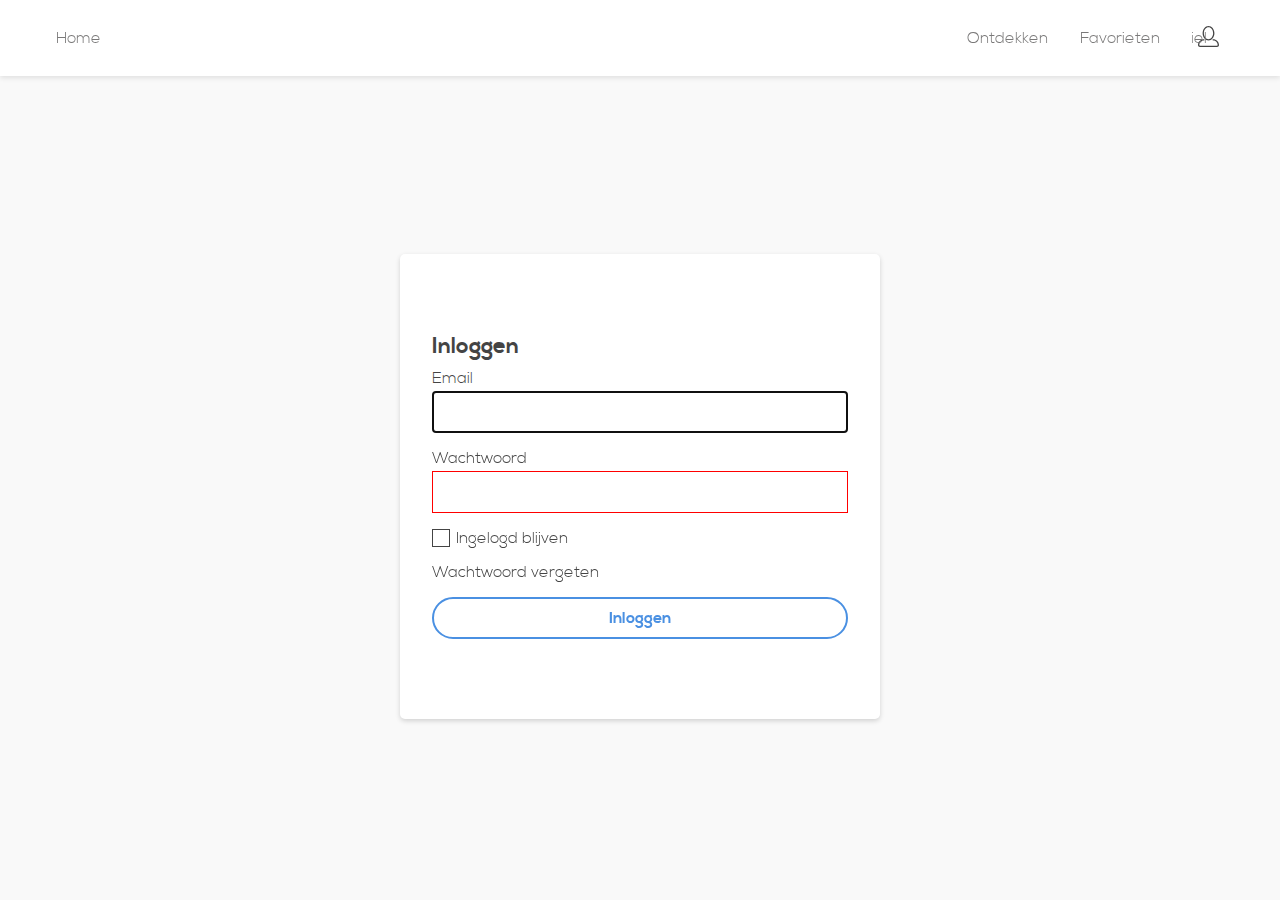
<file: profile.html>
<!doctype html>
<html lang="nl">
<head>
    <meta charset="UTF-8">
    <meta name="viewport"
          content="width=device-width, initial-scale=1.0, maximum-scale=1.0, minimum-scale=1.0">
    <title lang="en">Beste recepten</title>
    <link rel="stylesheet" href="styles.css">
</head>
<body>
<header role="banner">
    <nav>
        <h1>Hoofd navigatie</h1>
        <input type="checkbox" id="mobile-menu">
        <label for="mobile-menu"><span></span></label>
        <ul>
            <li><a href="index.html" lang="en" accesskey="h">Home</a></li>
            <li><a href="" accesskey="o">Ontdekken</a></li>
            <li><a href="" accesskey="f">Favorieten</a></li>
            <li><a href="profile.html" accesskey="p">Profiel</a>
                <ul>
                    <li><a href="profile.html">Inloggen</a></li>
                    <li><a href="register.html">Registeren</a></li>
                </ul>
            </li>
        </ul>
    </nav>
</header>
<main>
    <form action="index.html" method="get">
        <fieldset>
        <legend>Inloggen</legend>
        <label for="field-email">Email</label>
        <input type="email" id="field-email" name="field-email" autocomplete="email" required autofocus>

        <label for="field-password">Wachtwoord</label>
        <input type="password" id="field-password" name="field-password" required>
        <span>Wachtwoord moet 8 tekens bevatten</span>

        <input type="checkbox" id="field-stay-logged-in" name="field-stay-logged-in" value="stay-logged-in">
        <label for="field-stay-logged-in">Ingelogd blijven</label>

        <a href="#">Wachtwoord vergeten</a>

        <button type="submit">Inloggen</button>
        </fieldset>
    </form>

</main>

</body>
</html>
</file>
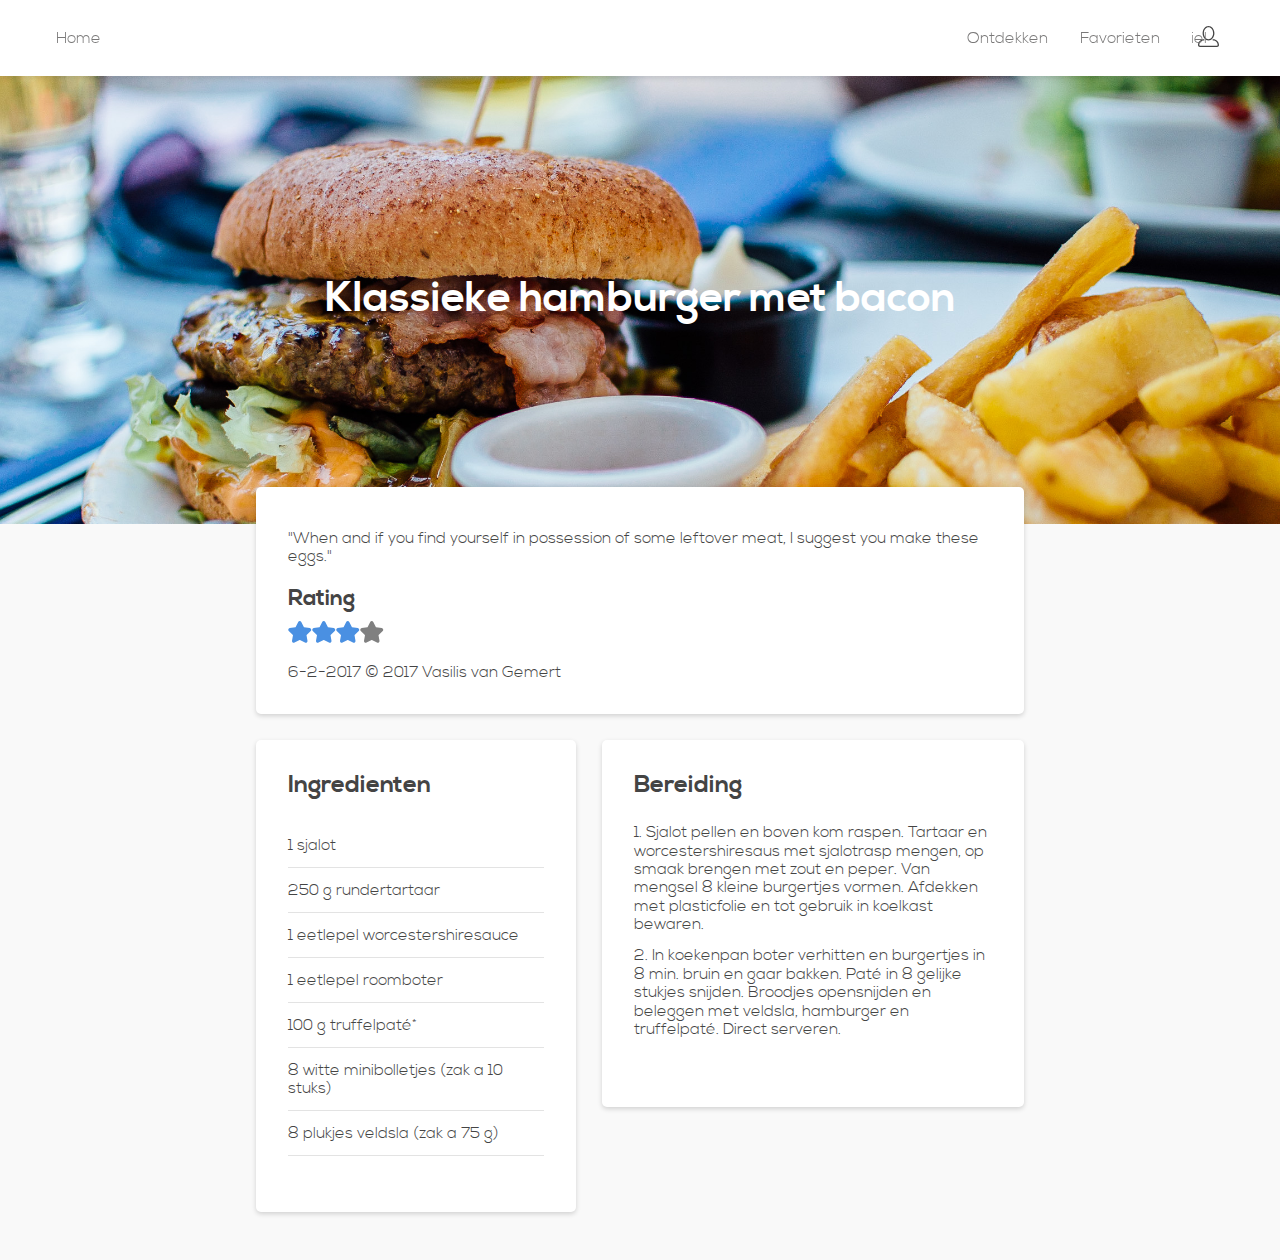
<file: receipe.html>
<!doctype html>
<html lang="nl">
<head>
    <meta charset="UTF-8">
    <meta name="viewport"
          content="width=device-width, initial-scale=1.0, maximum-scale=1.0, minimum-scale=1.0">
    <title lang="en">Beste recepten</title>
    <link rel="stylesheet" href="styles.css">
</head>
<body>
<header role="banner">
    <nav>
        <h1>Hoofd navigatie</h1>
        <input type="checkbox" id="mobile-menu">
        <label for="mobile-menu"><span></span></label>
        <ul>
            <li><a href="index.html" lang="en" accesskey="h">Home</a></li>
            <li><a href="" accesskey="o">Ontdekken</a></li>
            <li><a href="" accesskey="f">Favorieten</a></li>
            <li><a href="profile.html" accesskey="p">Profiel</a>
                <ul>
                    <li><a href="profile.html">Inloggen</a></li>
                    <li><a href="register.html">Registeren</a></li>
                </ul>
            </li>
        </ul>
    </nav>
</header>
<main>
    <article>
        <h1>Klassieke hamburger met bacon</h1>
        <figure>
            <img src="images/pexels-photo-70497.jpeg" alt="A bulldozer transporting a beach house along a sunny beach"/>
            <figcaption>
                <p>
                    "When and if you find yourself in possession of some leftover meat, I suggest you make these eggs."
                </p>
                <footer>
                    <fieldset>
                        <legend>Rating</legend>
                        <div>
                            <input type="radio" name="rating" id="rating-0">
                            <label for="rating-0">
                                <svg width="24px" height="22px" viewBox="0 0 24 22" version="1.1"
                                     xmlns="http://www.w3.org/2000/svg" xmlns:xlink="http://www.w3.org/1999/xlink">
                                    <g stroke="none" stroke-width="1" fill="none" fill-rule="evenodd"
                                       transform="translate(-114.000000, -675.000000)">
                                        <path d="M136.730863,684.936243 C137.201727,684.482514 137.367959,683.816607 137.164804,683.198397 C136.961597,682.580187 136.431158,682.138107 135.780451,682.04467 L130.090572,681.227336 C129.978887,681.211319 129.882337,681.141982 129.832361,681.041868 L127.287787,675.945013 C126.996818,675.362099 126.407565,675 125.750001,675 C125.092437,675 124.503185,675.362099 124.212215,675.945013 L121.667641,681.041918 C121.617614,681.141982 121.521115,681.211319 121.40938,681.227386 L115.719602,682.04467 C115.068895,682.138107 114.538506,682.580187 114.335249,683.198397 C114.131992,683.816607 114.298275,684.482514 114.76919,684.936243 L118.886391,688.903621 C118.967196,688.981543 119.004119,689.093758 118.985023,689.203764 L118.013076,694.80576 C117.90195,695.446463 118.163309,696.081743 118.695272,696.463825 C119.227235,696.846008 119.919386,696.895362 120.501325,696.59296 L125.590422,693.948058 C125.690375,693.896093 125.809678,693.896093 125.909681,693.948058 L130.99883,696.59296 C131.251961,696.724505 131.525866,696.789524 131.79845,696.789474 C132.152448,696.789474 132.504212,696.67982 132.80473,696.463775 C133.336693,696.081643 133.598103,695.446312 133.486926,694.805709 L132.514979,689.203713 C132.495934,689.093708 132.532806,688.981493 132.613611,688.903571 L136.730863,684.936243 Z"
                                              id="Shape" fill="#B2B2B2" fill-rule="nonzero"></path>
                                    </g>
                                </svg>
                            </label>


                            <input type="radio" name="rating" id="rating-1">
                            <label for="rating-1">
                                <svg width="24px" height="22px" viewBox="0 0 24 22" version="1.1"
                                     xmlns="http://www.w3.org/2000/svg" xmlns:xlink="http://www.w3.org/1999/xlink">
                                    <g stroke="none" stroke-width="1" fill="none" fill-rule="evenodd"
                                       transform="translate(-114.000000, -675.000000)">
                                        <path d="M136.730863,684.936243 C137.201727,684.482514 137.367959,683.816607 137.164804,683.198397 C136.961597,682.580187 136.431158,682.138107 135.780451,682.04467 L130.090572,681.227336 C129.978887,681.211319 129.882337,681.141982 129.832361,681.041868 L127.287787,675.945013 C126.996818,675.362099 126.407565,675 125.750001,675 C125.092437,675 124.503185,675.362099 124.212215,675.945013 L121.667641,681.041918 C121.617614,681.141982 121.521115,681.211319 121.40938,681.227386 L115.719602,682.04467 C115.068895,682.138107 114.538506,682.580187 114.335249,683.198397 C114.131992,683.816607 114.298275,684.482514 114.76919,684.936243 L118.886391,688.903621 C118.967196,688.981543 119.004119,689.093758 118.985023,689.203764 L118.013076,694.80576 C117.90195,695.446463 118.163309,696.081743 118.695272,696.463825 C119.227235,696.846008 119.919386,696.895362 120.501325,696.59296 L125.590422,693.948058 C125.690375,693.896093 125.809678,693.896093 125.909681,693.948058 L130.99883,696.59296 C131.251961,696.724505 131.525866,696.789524 131.79845,696.789474 C132.152448,696.789474 132.504212,696.67982 132.80473,696.463775 C133.336693,696.081643 133.598103,695.446312 133.486926,694.805709 L132.514979,689.203713 C132.495934,689.093708 132.532806,688.981493 132.613611,688.903571 L136.730863,684.936243 Z"
                                              id="Shape" fill="#B2B2B2" fill-rule="nonzero"></path>
                                    </g>
                                </svg>
                            </label>


                            <input type="radio" name="rating" id="rating-2" checked>
                            <label for="rating-2">
                                <svg width="24px" height="22px" viewBox="0 0 24 22" version="1.1"
                                     xmlns="http://www.w3.org/2000/svg" xmlns:xlink="http://www.w3.org/1999/xlink">
                                    <g stroke="none" stroke-width="1" fill="none" fill-rule="evenodd"
                                       transform="translate(-114.000000, -675.000000)">
                                        <path d="M136.730863,684.936243 C137.201727,684.482514 137.367959,683.816607 137.164804,683.198397 C136.961597,682.580187 136.431158,682.138107 135.780451,682.04467 L130.090572,681.227336 C129.978887,681.211319 129.882337,681.141982 129.832361,681.041868 L127.287787,675.945013 C126.996818,675.362099 126.407565,675 125.750001,675 C125.092437,675 124.503185,675.362099 124.212215,675.945013 L121.667641,681.041918 C121.617614,681.141982 121.521115,681.211319 121.40938,681.227386 L115.719602,682.04467 C115.068895,682.138107 114.538506,682.580187 114.335249,683.198397 C114.131992,683.816607 114.298275,684.482514 114.76919,684.936243 L118.886391,688.903621 C118.967196,688.981543 119.004119,689.093758 118.985023,689.203764 L118.013076,694.80576 C117.90195,695.446463 118.163309,696.081743 118.695272,696.463825 C119.227235,696.846008 119.919386,696.895362 120.501325,696.59296 L125.590422,693.948058 C125.690375,693.896093 125.809678,693.896093 125.909681,693.948058 L130.99883,696.59296 C131.251961,696.724505 131.525866,696.789524 131.79845,696.789474 C132.152448,696.789474 132.504212,696.67982 132.80473,696.463775 C133.336693,696.081643 133.598103,695.446312 133.486926,694.805709 L132.514979,689.203713 C132.495934,689.093708 132.532806,688.981493 132.613611,688.903571 L136.730863,684.936243 Z"
                                              id="Shape" fill="#B2B2B2" fill-rule="nonzero"></path>
                                    </g>
                                </svg>
                            </label>


                            <input type="radio" name="rating" id="rating-3">
                            <label for="rating-3">
                                <svg width="24px" height="22px" viewBox="0 0 24 22" version="1.1"
                                     xmlns="http://www.w3.org/2000/svg" xmlns:xlink="http://www.w3.org/1999/xlink">
                                    <g stroke="none" stroke-width="1" fill="none" fill-rule="evenodd"
                                       transform="translate(-114.000000, -675.000000)">
                                        <path d="M136.730863,684.936243 C137.201727,684.482514 137.367959,683.816607 137.164804,683.198397 C136.961597,682.580187 136.431158,682.138107 135.780451,682.04467 L130.090572,681.227336 C129.978887,681.211319 129.882337,681.141982 129.832361,681.041868 L127.287787,675.945013 C126.996818,675.362099 126.407565,675 125.750001,675 C125.092437,675 124.503185,675.362099 124.212215,675.945013 L121.667641,681.041918 C121.617614,681.141982 121.521115,681.211319 121.40938,681.227386 L115.719602,682.04467 C115.068895,682.138107 114.538506,682.580187 114.335249,683.198397 C114.131992,683.816607 114.298275,684.482514 114.76919,684.936243 L118.886391,688.903621 C118.967196,688.981543 119.004119,689.093758 118.985023,689.203764 L118.013076,694.80576 C117.90195,695.446463 118.163309,696.081743 118.695272,696.463825 C119.227235,696.846008 119.919386,696.895362 120.501325,696.59296 L125.590422,693.948058 C125.690375,693.896093 125.809678,693.896093 125.909681,693.948058 L130.99883,696.59296 C131.251961,696.724505 131.525866,696.789524 131.79845,696.789474 C132.152448,696.789474 132.504212,696.67982 132.80473,696.463775 C133.336693,696.081643 133.598103,695.446312 133.486926,694.805709 L132.514979,689.203713 C132.495934,689.093708 132.532806,688.981493 132.613611,688.903571 L136.730863,684.936243 Z"
                                              id="Shape" fill="#B2B2B2" fill-rule="nonzero"></path>
                                    </g>
                                </svg>
                            </label>
                        </div>
                    </fieldset>
                    <time datetime="2017-02-06">6-2-2017</time>
                    © 2017 <a href="https://vasilis.nl">Vasilis van Gemert</a>
                </footer>
            </figcaption>
        </figure>
        <section>
            <h2>Ingredienten</h2>
            <ul>
                <li>1 sjalot</li>
                <li> 250 g rundertartaar</li>
                <li> 1 eetlepel worcestershiresauce</li>
                <li> 1 eetlepel roomboter</li>
                <li> 100 g truffelpaté*</li>
                <li> 8 witte minibolletjes (zak a 10 stuks)</li>
                <li> 8 plukjes veldsla (zak a 75 g)</li>
            </ul>
        </section>
        <section>
            <h2>Bereiding</h2>
            <ol>
                <li>
                    Sjalot pellen en boven kom raspen. Tartaar en worcestershiresaus met sjalotrasp mengen, op smaak
                    brengen met zout en peper. Van mengsel 8 kleine burgertjes vormen. Afdekken met plasticfolie en tot
                    gebruik in koelkast bewaren.
                </li>
                <li>
                    In koekenpan boter verhitten en burgertjes in 8 min. bruin en gaar bakken. Paté in 8 gelijke stukjes
                    snijden. Broodjes opensnijden en beleggen met veldsla, hamburger en truffelpaté. Direct serveren.
                </li>
            </ol>
        </section>
    </article>

</main>
</body>
</html>
</file>
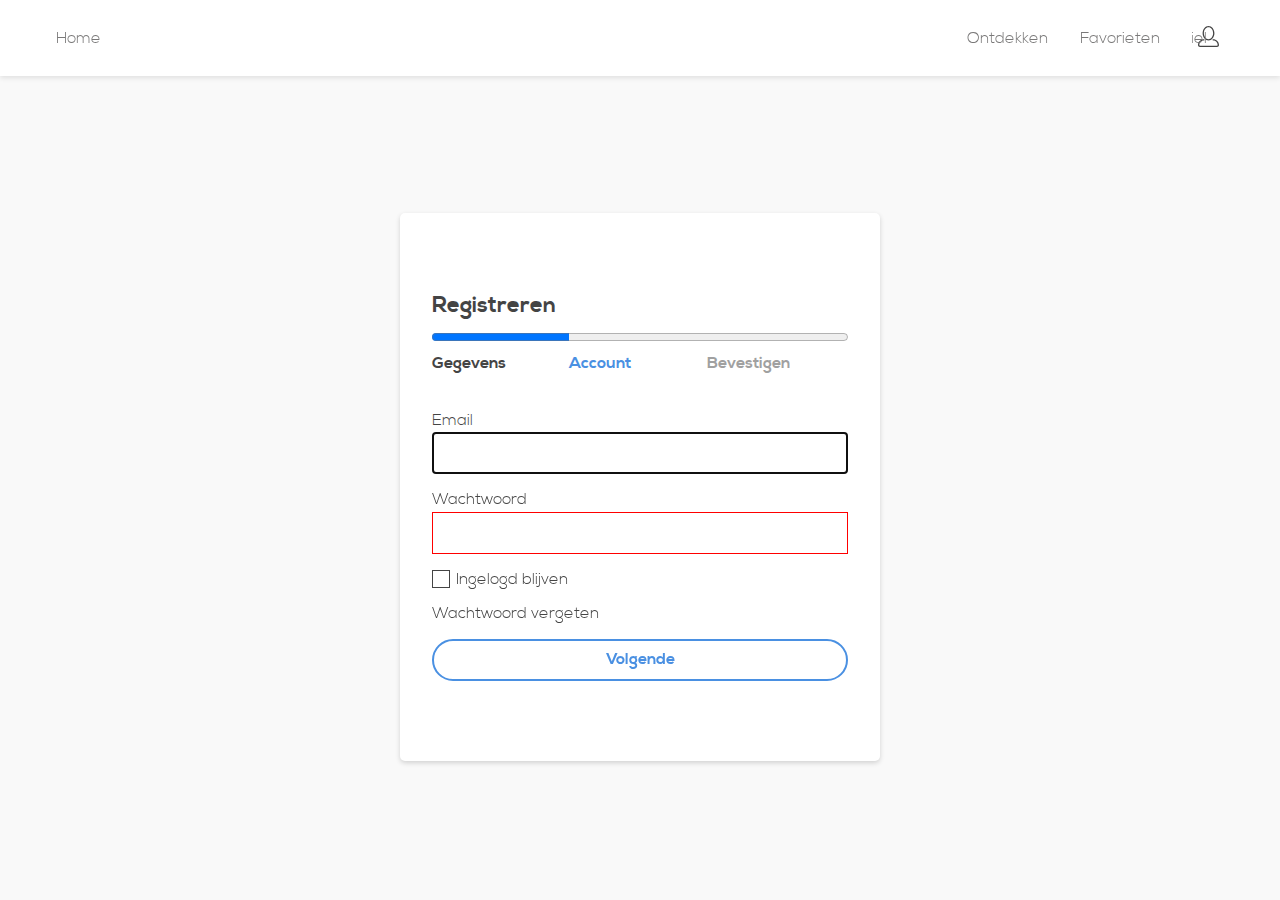
<file: register.html>
<!doctype html>
<html lang="nl">
<head>
    <meta charset="UTF-8">
    <meta name="viewport"
          content="width=device-width, initial-scale=1.0, maximum-scale=1.0, minimum-scale=1.0">
    <title lang="en">Beste recepten</title>
    <link rel="stylesheet" href="styles.css">
</head>
<body>
<header role="banner">
    <nav>
        <h1>Hoofd navigatie</h1>
        <input type="checkbox" id="mobile-menu">
        <label for="mobile-menu"><span></span></label>
        <ul>
            <li><a href="index.html" lang="en" accesskey="h">Home</a></li>
            <li><a href="" accesskey="o">Ontdekken</a></li>
            <li><a href="" accesskey="f">Favorieten</a></li>
            <li><a href="profile.html" accesskey="p">Profiel</a>
                <ul>
                    <li><a href="profile.html">Inloggen</a></li>
                    <li><a href="register.html">Registeren</a></li>
                </ul>
            </li>
        </ul>
    </nav>
</header>
<main>
    <form action="index.html" method="get">
        <nav>
            <h1>Registreren</h1>
            <progress value="0.33" max="1">33%</progress>
            <ol>
                <li>
                    <a href="/cart">Gegevens</a>
                </li>
                <li>
                    <a href="#main-content" aria-label="Address, current step">Account</a>
                </li>
                <li>
                    Bevestigen
                </li>
            </ol>

        </nav>
        <label for="field-email">Email</label>
        <input type="email" id="field-email" name="field-email" autocomplete="email" required autofocus>

        <label for="field-password">Wachtwoord</label>
        <input type="password" id="field-password" name="field-password" required>
        <span>Wachtwoord moet 8 tekens bevatten</span>

        <input type="checkbox" id="field-stay-logged-in" name="field-stay-logged-in" value="stay-logged-in">
        <label for="field-stay-logged-in">Ingelogd blijven</label>

        <a href="#">Wachtwoord vergeten</a>

        <button type="submit">Volgende</button>

    </form>

</main>

</body>
</html>
</file>
<file: styles.css>
/*! normalize.css v8.0.0 | MIT License | github.com/necolas/normalize.css */

/* Document
   ========================================================================== */

/**
 * 1. Correct the line height in all browsers.
 * 2. Prevent adjustments of font size after orientation changes in iOS.
 */

html {
    line-height: 1.15; /* 1 */
    -webkit-text-size-adjust: 100%; /* 2 */
}

/* Sections
   ========================================================================== */

/**
 * Remove the margin in all browsers.
 */

body {
    margin: 0;
}

/**
 * Correct the font size and margin on `h1` elements within `section` and
 * `article` contexts in Chrome, Firefox, and Safari.
 */

h1, legend {
    font-size: 2em;
    margin: 0.67em 0;
}

/* Grouping content
   ========================================================================== */

/**
 * 1. Add the correct box sizing in Firefox.
 * 2. Show the overflow in Edge and IE.
 */

hr {
    box-sizing: content-box; /* 1 */
    height: 0; /* 1 */
    overflow: visible; /* 2 */
}

/**
 * 1. Correct the inheritance and scaling of font size in all browsers.
 * 2. Correct the odd `em` font sizing in all browsers.
 */

pre {
    font-family: monospace, monospace; /* 1 */
    font-size: 1em; /* 2 */
}

/* Text-level semantics
   ========================================================================== */

/**
 * Remove the gray background on active links in IE 10.
 */

a {
    background-color: transparent;
}

/**
 * Add the correct font weight in Chrome, Edge, and Safari.
 */

b,
strong {
    font-weight: bolder;
}

/**
 * 1. Correct the inheritance and scaling of font size in all browsers.
 * 2. Correct the odd `em` font sizing in all browsers.
 */

code,
kbd,
samp {
    font-family: monospace, monospace; /* 1 */
    font-size: 1em; /* 2 */
}

/* Embedded content
   ========================================================================== */

/**
 * Remove the border on images inside links in IE 10.
 */

img {
    border-style: none;
}

/* Forms
   ========================================================================== */

/**
 * 1. Change the font styles in all browsers.
 * 2. Remove the margin in Firefox and Safari.
 */

button,
input,
select,
textarea {
    font-family: inherit; /* 1 */
    font-size: 100%; /* 1 */
    line-height: 1.15; /* 1 */
    margin: 0; /* 2 */
}

/**
 * Show the overflow in IE.
 * 1. Show the overflow in Edge.
 */

button,
input { /* 1 */
    overflow: visible;
}

/**
 * Remove the inheritance of text transform in Edge, Firefox, and IE.
 * 1. Remove the inheritance of text transform in Firefox.
 */

button,
select { /* 1 */
    text-transform: none;
}

/**
 * Correct the inability to style clickable types in iOS and Safari.
 */

button,
[type="button"],
[type="reset"],
[type="submit"] {
    -webkit-appearance: button;
}

/**
 * Remove the inner border and padding in Firefox.
 */

button::-moz-focus-inner,
[type="button"]::-moz-focus-inner,
[type="reset"]::-moz-focus-inner,
[type="submit"]::-moz-focus-inner {
    border-style: none;
    padding: 0;
}

/**
 * Restore the focus styles unset by the previous rule.
 */

button:-moz-focusring,
[type="button"]:-moz-focusring,
[type="reset"]:-moz-focusring,
[type="submit"]:-moz-focusring {
    outline: 1px dotted ButtonText;
}

/**
 * Correct the padding in Firefox.
 */

fieldset {
    padding: 0.35em 0.75em 0.625em;
}

/**
 * 1. Correct the text wrapping in Edge and IE.
 * 2. Correct the color inheritance from `fieldset` elements in IE.
 * 3. Remove the padding so developers are not caught out when they zero out
 *    `fieldset` elements in all browsers.
 */

legend {
    box-sizing: border-box; /* 1 */
    color: inherit; /* 2 */
    display: table; /* 1 */
    max-width: 100%; /* 1 */
    padding: 0; /* 3 */
    white-space: normal; /* 1 */
}


/**
 * Remove the default vertical scrollbar in IE 10+.
 */

textarea {
    overflow: auto;
}

/**
 * 1. Add the correct box sizing in IE 10.
 * 2. Remove the padding in IE 10.
 */

[type="checkbox"],
[type="radio"] {
    box-sizing: border-box; /* 1 */
    padding: 0; /* 2 */
}

/**
 * Correct the cursor style of increment and decrement buttons in Chrome.
 */

[type="number"]::-webkit-inner-spin-button,
[type="number"]::-webkit-outer-spin-button {
    height: auto;
}

/**
 * 1. Correct the odd appearance in Chrome and Safari.
 * 2. Correct the outline style in Safari.
 */

[type="search"] {
    -webkit-appearance: textfield; /* 1 */
    outline-offset: -2px; /* 2 */
}

/**
 * Remove the inner padding in Chrome and Safari on macOS.
 */

[type="search"]::-webkit-search-decoration {
    -webkit-appearance: none;
}

/**
 * 1. Correct the inability to style clickable types in iOS and Safari.
 * 2. Change font properties to `inherit` in Safari.
 */

::-webkit-file-upload-button {
    -webkit-appearance: button; /* 1 */
    font: inherit; /* 2 */
}


/**
 * Add the correct display in IE 10.
 */

[hidden] {
    display: none;
}

/*
       FONTS
*/

@font-face {
    font-family: 'nexa';
    src: url('fonts/nexa_light-webfont.woff2') format('woff2'),
    url('fonts/nexa_light-webfont.woff') format('woff');
    font-weight: normal;
    font-style: normal;

}

@font-face {
    font-family: 'nexa';
    src: url('fonts/nexa_bold-webfont.woff2') format('woff2'),
    url('fonts/nexa_bold-webfont.woff') format('woff');
    font-weight: bold;
    font-style: normal;

}

@font-face {
    font-family: 'Ampersand';
    src: local('Helvetica'),
    local('Palatino');
    unicode-range: U+26;
}

/*
       VARIABLES
*/

:root {
    --main-color: #444444;
    --action-color: #4A90E2;
    --font-size: 1em;
    --h1-size: 1.375rem;
    --padding: 0.625rem;
    --padding-desktop: 2.5rem;
    --font-family: 'nexa', sans-serif;
    --am-font-family: 'Ampersand', 'nexa', sans-serif;
}

/*
       GENERAL
*/

* {
    box-sizing: border-box;
    margin: 0;
    padding: 0;
}

html, body {
    height: 100%;
}

body {
    width: 100%;
    overflow-x: hidden;
    font-family: 'nexa', sans-serif;
    font-size: var(--font-size);
    color: var(--main-color);
    background-color: #F9F9F9;
}

h1, legend {
    font-family: var(--am-font-family);
    padding: var(--padding);
    font-size: var(--h1-size);
    font-weight: bold;
}

fieldset > a {
    display: block;
    padding: 1em 0;
}

ul li {
    list-style: none;
}

ul {
    padding: 0;
}

p {
    padding: var(--padding);
    margin: 1rem 0;
}

a {
    text-decoration: none;
    color: var(--main-color);
}

a:focus {
    outline: none;
    color: var(--action-color);
}

input[type="text"], input[type="email"],  input[type="password"] {
    padding: 0 0.75em;
    height: 2.625em;
}

button, input[type="submit"], input[type="reset"] {
    background-color: #FFF;
    color: var(--action-color);
    height: 2.625em;
    cursor: pointer;
    font-weight: bold;
    outline: inherit;
    border-radius: 2em;
    border: 2px solid var(--action-color);
    transition: all 300ms ease;
}

button:focus, input[type="submit"]:focus, input[type="reset"]:focus {
    background-color: var(--action-color);
    color: #FFF;
}

fieldset {
    border: 0;
    padding: 0;
    margin: 0;
    min-width: 0;
}

header {
    z-index: 40;
    position: fixed;
    width: 100%;
    padding: 1.25em var(--padding-desktop);
    background-color: #FFF;
    box-shadow: 0 2px 5px 0 rgba(0, 0, 0, 0.1);
}

header nav {
    position: relative;
}

header nav > ul {
    display: flex;
    justify-content: flex-end;
}

header li a {
    position: relative;
    display: inline-block;
    color: #797878;
    padding: 0.1em 0;
    margin: 0 1em;
    line-height: 2;
    /*transition: ease-out 0.3s 0.1s;*/
}

header li a:after {
    content: "";
    height: 0.15em;
    width: 100%;
    background: var(--action-color);
    position: absolute;
    left: 0;
    bottom: 0;
    transform: scaleX(0);
    transition: 0.3s;
}

header li a:focus {
    outline: 0;
}

header li a:hover:after, header li a:focus:after {
    transform: scaleX(1);
}

form nav a {
    position: relative;
}
form nav a:after {
    content: "";
    height: 0.15em;
    width: 100%;
    background: var(--action-color);
    position: absolute;
    left: 0;
    bottom: 0;
    transform: scaleX(0);
    transition: 0.3s;
}

form nav a:focus, form nav a:hover {
    outline: 0;
    color: var(--action-color);
}

form nav a:hover:after, form nav a:focus:after {
    transform: scaleX(1);
}

header li:first-of-type {
    margin-right: auto;
}

header nav > ul > li:last-of-type > a {
    background: url("images/user.svg") no-repeat center;
    text-indent: -100%;
    overflow: hidden;
    height: 2em;
    width: 2em;
    background-size: 1.3em;
}

header nav > ul> li:last-of-type > a:focus {
    background: url("images/user-focus.svg") no-repeat center;
    background-size: 1.3em;
}

header ul ul {
    opacity: 0;
    height: 0;
    text-align: center;
    right: -1.5em;
    overflow: hidden;
    position: absolute;
    transition: height ease 300ms;
}

header ul a:focus + ul, header ul ul:focus-within {
    opacity: 1;
    height: 5em;
    background: #FFF;
}

header h1 {
    display: none;
}

header input, header span {
    display: none;
}

@media screen and (max-width: 30em) {
    header {
        padding: var(--padding) 0;
        height: 3rem;
    }

    header input {
        opacity: 0;
    }

    header label, header input {
        position: absolute;
        right: var(--padding);
    }

    header label {
        z-index: 999999;
        display: inline-block;
        cursor: pointer;
    }

    header ul {
        display:  block;
        opacity: 0;
        z-index: 50;
        position: absolute;
        right: -100vw;
        width: 100%;
        background-color: #FFF;
        height: 100vh;
        padding-top: 3.125em;
        transition: right 300ms ease-in-out, opacity 0s 300ms;
    }

    header ul li {
        padding: 0.1em 0;
        text-align: center;
    }

    header input:checked ~ ul {
        right: 0;
        opacity: 1;
        transition: right 300ms ease-in-out, opacity 0s 0s;
    }

    header label span {
        position: relative;
    }

    header label span, header label span:before, header label span:after {
        display: inline-block;
        margin: auto;
        height: 0.125em;
        width: 1.250em;
        background-color: var(--main-color);
    }

    header label span:before, header label span:after {
        position: absolute;
        content: ""
    }

    header label span:before {
        bottom: 0.313em;
    }

    header label span:after {
        top: 0.313em;
    }

}

main {
    display: grid;
    grid-template-columns: var(--padding-desktop) auto var(--padding-desktop) ;
    min-height: 100vh;
    padding-top: 4.6em;
    margin-bottom: 5em;
}

main > h1 {
    grid-column-start: 1;
    grid-column-end: 4;
    padding: 2em 0;
    text-align: center;
    background: #4A90E2 url(./images/hero.jpg ) no-repeat center;
    background-size: cover;
    margin: 0 0 1em;
    color: white;
    font-size: 3.3vw;
}

main > div {
    display: grid;
    grid-template-columns: 32% 32% 32%;
    grid-gap: 2vw;
    height: 100%;
    grid-column-start: 2;
    grid-column-end: 3;
}

main > div a {
    overflow: hidden;
    box-shadow: 0 2px 5px 0 rgba(0, 0, 0, 0.16);
    border-radius: 5px;
    height: 20em;
}

div > a:focus article h1, div > a:hover article h1, div > a:focus article p, div > a:hover article p {
    transform: translateY(-2rem);
}

div > a:focus, div > a:hover {
    box-shadow: 0 2px 5px 0 rgba(0, 0, 0, 0.5);
    outline: 0;
}

main > div article {
    background-color: #000;
    position: relative;
    height: 100%;
}

main > div article p, main > div article h1 {
    color: #FFF;
}

main > div img {
    background: #f0f0f0;
    display: block;
    max-height: 110%;
    min-width: 100%;
    transition: opacity ease 300ms;
    opacity: 0.8;
}

div > a:focus img, div > a:hover img {
    opacity: 0.4;
}

main > div article h1 {
    z-index: 20;
    position: absolute;
    bottom: 2rem;
    transform: translateY(0);
    transition: transform 300ms ease;
}

main > div article h1 {
    margin: 1rem 0;
}

main > div article p {
    position: absolute;
    top: 16rem;
    color: #FFF;
    margin: 0;
    transform: translateY(0);
    transition: transform 300ms ease;
}

main > div article footer {
    padding: var(--padding);
}

main > div article a {
    color: #FFF;
}

/*
      CHAT
*/

main + footer {
    z-index: 20;
    position: fixed;
    bottom: 0;
    height: 5em;
    width: 100%;
}

main + footer input {
    opacity: 0;
    position: absolute;
    left: -100vw;
}

main + footer > label {
    position: absolute;
    width: 4em;
    height: 4em;
    right: 3em;
    border-radius: 50%;
    text-indent: -100%;
    overflow: hidden;
    background: #FFF url("images/chat.svg") no-repeat center;
    box-shadow: 0 2px 5px 0 rgba(0, 0, 0, 0.16);
    transition: all ease 300ms
}


main + footer input:focus + label {
    background:  var(--action-color) url("images/chat-white.svg") no-repeat center;
}

main + footer input:checked + label + div {
    transform: translateY(0);
}

main + footer div > label {
    background: url("images/close.svg") no-repeat center;
    background-size: 1em;
    position: absolute;
    top: 1em;
    right: 1em;
    overflow: hidden;
    width: 1em;
    height: 1em;
    text-indent: -100%;
}

main + footer input:focus + label + div > label {
    background: url("images/close-focus.svg") no-repeat center;
    background-size: 1em;
}

main + footer div {
    transform: translateY(120%);
    position: absolute;
    width: 18rem;
    right: 3rem;
    bottom: 0;
    border-radius: 5px 5px 0 0;
    background-color: #FFF;
    box-shadow: 0 2px 5px 0 rgba(0, 0, 0, 0.16);
    transition: 300ms ease;
}

main + footer p {
    padding: 0;
    margin: 0;
}

main + footer footer p {
    font-size: 0.8em;
}

main + footer footer {
    margin: 0 0 1em;
}

main + footer div {
    padding: 2em 1.25em;
}

main + footer ol {
    height: 13em;
    overflow-y: scroll;
}

ol li {
    max-width: 30em;
}

section ol li {
    list-style-position: inside;
}

main + footer form {
    display: flex;
    flex-wrap: wrap;
}

figcaption footer legend {
    margin-bottom: 0;
    padding-left: 0;
}

main + footer form label, main + footer form button {
    display: block;
    width: 100%;
}

main + footer form button {
    padding: 0 1em;
}

main + footer textarea {
    height: 2.5em;
    width: 100%;
    border: 1px solid var(--main-color);
    padding: 0.6em 0.5em;
    margin: 0.2em 0 1em;
    background-color: #FFF;
    resize: none;
}

/*
       INLOGGEN
*/

main > form {
    position: relative;
    grid-column-start: 2;
    padding: 5em 2em;
    background-color: #FFF;
    border-radius: 5px;
    max-width: 30em;
    width: 100%;
    margin: auto;
    box-shadow: 0 2px 5px 0 rgba(0, 0, 0, 0.16);
}

main > form input:invalid {
    border: 1px solid red;
}

main > form input:valid {
    border: 1px solid var(--action-color);
}

main > form label, main > form input[type="email"], main > form input[type="password"], main > form  button, main > form > a {
    width: 100%;
    display: block;
}


form ol {
    display: flex;
}

form h1, form legend {
    margin: 0;
    padding-top: 0;
    padding-left: 0;
}

form nav {
    padding-bottom: 2em;
}

form ol li {
    display: inline-block;
    width: 33%;
    line-height: 2em;
    font-weight: bold;
}

form ol li:last-of-type {
    opacity: 0.5;
}

form ol li a {
    display: inline-block;
    line-height: 2em;
}
form ol li:nth-child(2) a {
    color: #4A90E2;
}

main > form input[type="checkbox"] {
    opacity: 0;
    position: absolute;
}

main > form input[type="checkbox"] + label {
    position: relative;
    width: auto;
    display: inline-block;
    padding-left: 1.5em;
}

main > form input[type="checkbox"] + label:before {
    content: "";
    position: absolute;
    left: 0;
    height: 1em;
    width: 1em;
    background-color: #FFF;
    border: 1px solid var(--main-color);
}

main > form input[type="checkbox"]:focus + label {
    color: var(--action-color)
}

main > form input[type="checkbox"]:focus + label:before {
    border: 1px solid var(--action-color);
}

main > form input[type="checkbox"]:checked + label:before {
    background-color: var(--action-color);
    border: 1px solid var(--action-color);
}

input[type="email"], main > form input[type="password"] {
    margin: 0.2em 0 1em;
}

main > form > a {
    padding: 1em 0;
}

main > form input[type="password"]:not(:focus) + span {
    transform: scale(0);
    transition: transform .25s;
}

main > form span {
    z-index: 20;
    display: block;
    position: absolute;
    width: calc(100% - 4em);
    background-color: var(--action-color);
    border-radius: 0.2em;
    padding: 1em;
    color: #FFF;
    transform-origin: 1.4em -.4em;
    transition: transform .5s cubic-bezier(.25,.1,.3,1.5);
}

main > form span:before {
    content: "";
    position: absolute;
    height: 1em;
    width: 1em;
    top: -0.5em;
    background-color: var(--action-color);
    transform: rotate(45deg);
}

    /*
           RECEPT
    */

main > article {
    grid-column-start: 1;
    grid-column-end: 4;
    display: flex;
    justify-content: center;
    flex-wrap: wrap;
    align-items: flex-start;
    position: relative
}


article ul, article ol {
    padding: 1.5em 0;
}

article ol li {
    padding-bottom: 0.8em;
}

article ul li {
    border-bottom: 1px solid #E3E3E3;
    padding: 0.8em 0;
}


figcaption {
    background-color: #FFF;
    padding: 2em;
    border-radius: 5px;
    box-shadow: 0 2px 5px 0 rgba(0, 0, 0, 0.16);
    position: absolute;
    bottom: -190px;
    width: 60%;
    left: 0;
    right: 0;
    margin: auto;
}

article > section {
    background-color: #FFF;
    margin: 13.5em 1% 3em;
    padding: 2em;
    border-radius: 5px;
    box-shadow: 0 2px 5px 0 rgba(0, 0, 0, 0.16);
}

article > section:first-of-type {
    width: 25%;
}

article > section:last-of-type {
    width: 33%;
}

main > article h1 {
    position: absolute;
    z-index: 1;
    left: 0;
    right: 0;
    top: 25vh;
    transform: translateY(-50%);
    margin: auto;
    font-size: 3.3vw;
    text-align: center;
    color: #FFF;
    padding: 0 2em;
}

main > article h1, main > article p {
    padding: var(--padding) 0;
    margin: 0;
}

main > article figure img {
    width: 100%;
    position: absolute;
    transform: translateY(-10vh);
    clip: rect(10vh, 100vw, 60vh, 0);
}

dialog {
    z-index: 50;
    pointer-events: none;
    opacity: 0;
    position: fixed;
    width: 30em;
    top: 0;
    bottom: 0;
    left: 0;
    right: 0;
    margin: auto;
    border-radius: 0.6rem;
    box-shadow: 0 0 0 100em rgba(0,0,0,.8);
}

input:checked + dialog {
    opacity: 1;
    pointer-events: auto;
}

footer label {
    position: relative;
    cursor: pointer;
}

figcaption footer label:before {
    content: '';
    position: absolute;
    top: -10px; right: -10px; bottom: -10px; left: -10px;
}


dialog::backdrop {
    background-color: rgba(0, 0, 0, 0.4);
}


figure {
    height: 50vh;
    position: relative;
    width: 100%;
}

@media screen and (max-width: 42.500em) {
    figure {
        height: 40vh;
    }
    main > article h1 {
        top: 20vh;
    }
}

figure + input, figcaption input {
    opacity: 0;
    position: absolute;
}

@keyframes spin {
    0%   {
        transform: rotate(0);
    }
    100% {
        transform: rotate(359deg);
    }
}

progress {
    width: 100%;
}

input:focus + label svg {
    animation: spin 2s;
}

figcaption input {
    opacity: 0;
    position: absolute;
}

figcaption fieldset div {
    display: flex;
    margin-bottom: 1em;
}

figcaption input + label svg path {
    fill: #4A90E2;
}

figcaption label:hover + label svg path,
figcaption input:focus + label svg path,
figcaption input:checked + label svg path,
figcaption label:hover svg path
	{
     fill: #4A90E2;
    cursor: pointer;
}


figcaption input:checked + label + input  + label svg path, figcaption input:checked + label + input  +  label + input + label svg path,
figcaption input:checked + label + input  + label + input  +  label + input + label svg path {
    fill: grey;
}


@media screen and (max-width: 60em) {
    main > div {
        grid-template-columns: 48% 48%;
        grid-gap: 4%;
    }
    main {
        margin-bottom: 11rem;
    }
}

@media screen and (max-width: 60em) {
    main > h1 {
        font-size: 2.2rem;
    }
    main > article > h1 {
        font-size: 2.2rem;
    }

    article > section:first-of-type, article > section:last-of-type {
        width: 60%;
    }

    article > section:last-of-type {
        margin-top: 0;
    }

}


@media screen and (max-width: 37.500em) {
    main {
        margin-bottom: 18rem;
    }

    main > div {
        grid-template-columns: 100%;
        grid-gap: 2%;
    }
    main > h1 {
        margin: 0 0 1rem;
    }
    figure {
        height: 30vh;
    }
    figcaption {
        bottom: -250px;
    }
    article > section {
        margin: 18.5em 1% 3em;
    }
    main > article h1 {
        font-size: 1.9rem;
        top: 15vh;
    }
    main > article figure img {
        clip: rect(10vh, 100vw, 40vh, 0);
    }

}

@media screen and (max-width: 30em) {
    main {
        grid-template-columns: 1rem auto 1rem;
    }
    main > div {
        grid-template-columns: 100%;
        grid-gap: 1rem;
    }
    main {
        margin-bottom: 7rem;
        padding-top: 3rem;
    }

    main > article {
        display: block;
    }

    figcaption, article > section:first-of-type, article > section:last-of-type {
        width: auto;
        margin-left: 1rem;
        margin-right: 1rem;
    }

    article > section {
        margin: 16.5em 1% 1rem;
    }

    main > h1 {
        font-size: 10vw;
    }

    header input {
        display: block;
    }

    nav > h1 ~ input:focus + label > span {
        background-color: var(--action-color);
    }
    nav > h1 ~ input:focus + label > span:before {
        background-color: var(--action-color);
    }
    nav > h1 ~ input:focus + label > span:after {
        background-color: var(--action-color);
    }

    nav > h1 ~ input:checked + label > span,
    nav > h1 ~ input:checked + label > span:before,
    nav > h1 ~ input:checked + label > span:after {
        background-color: var(--action-color);
    }

    header nav > ul {
        display: block;
    }

    header ul ul {
        padding-top: 0;
        right: 0;
    }

}
</file>
